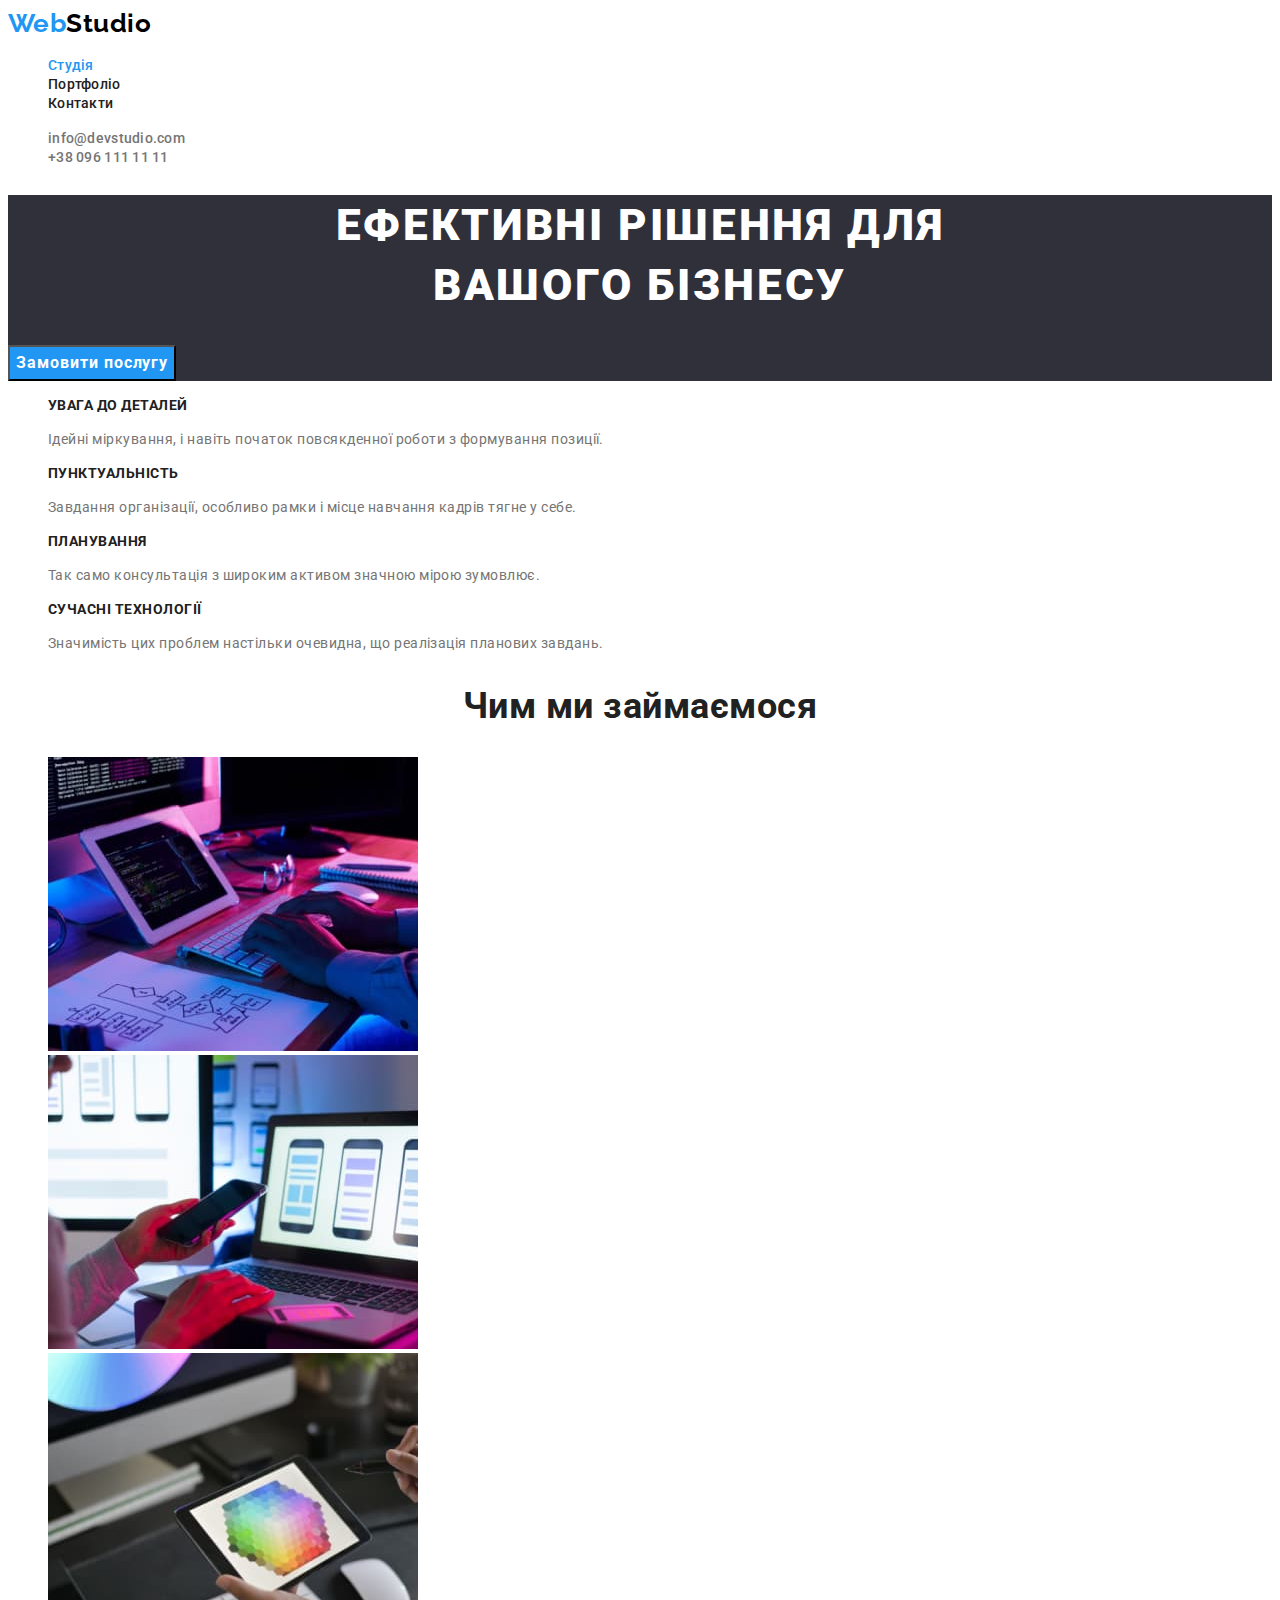
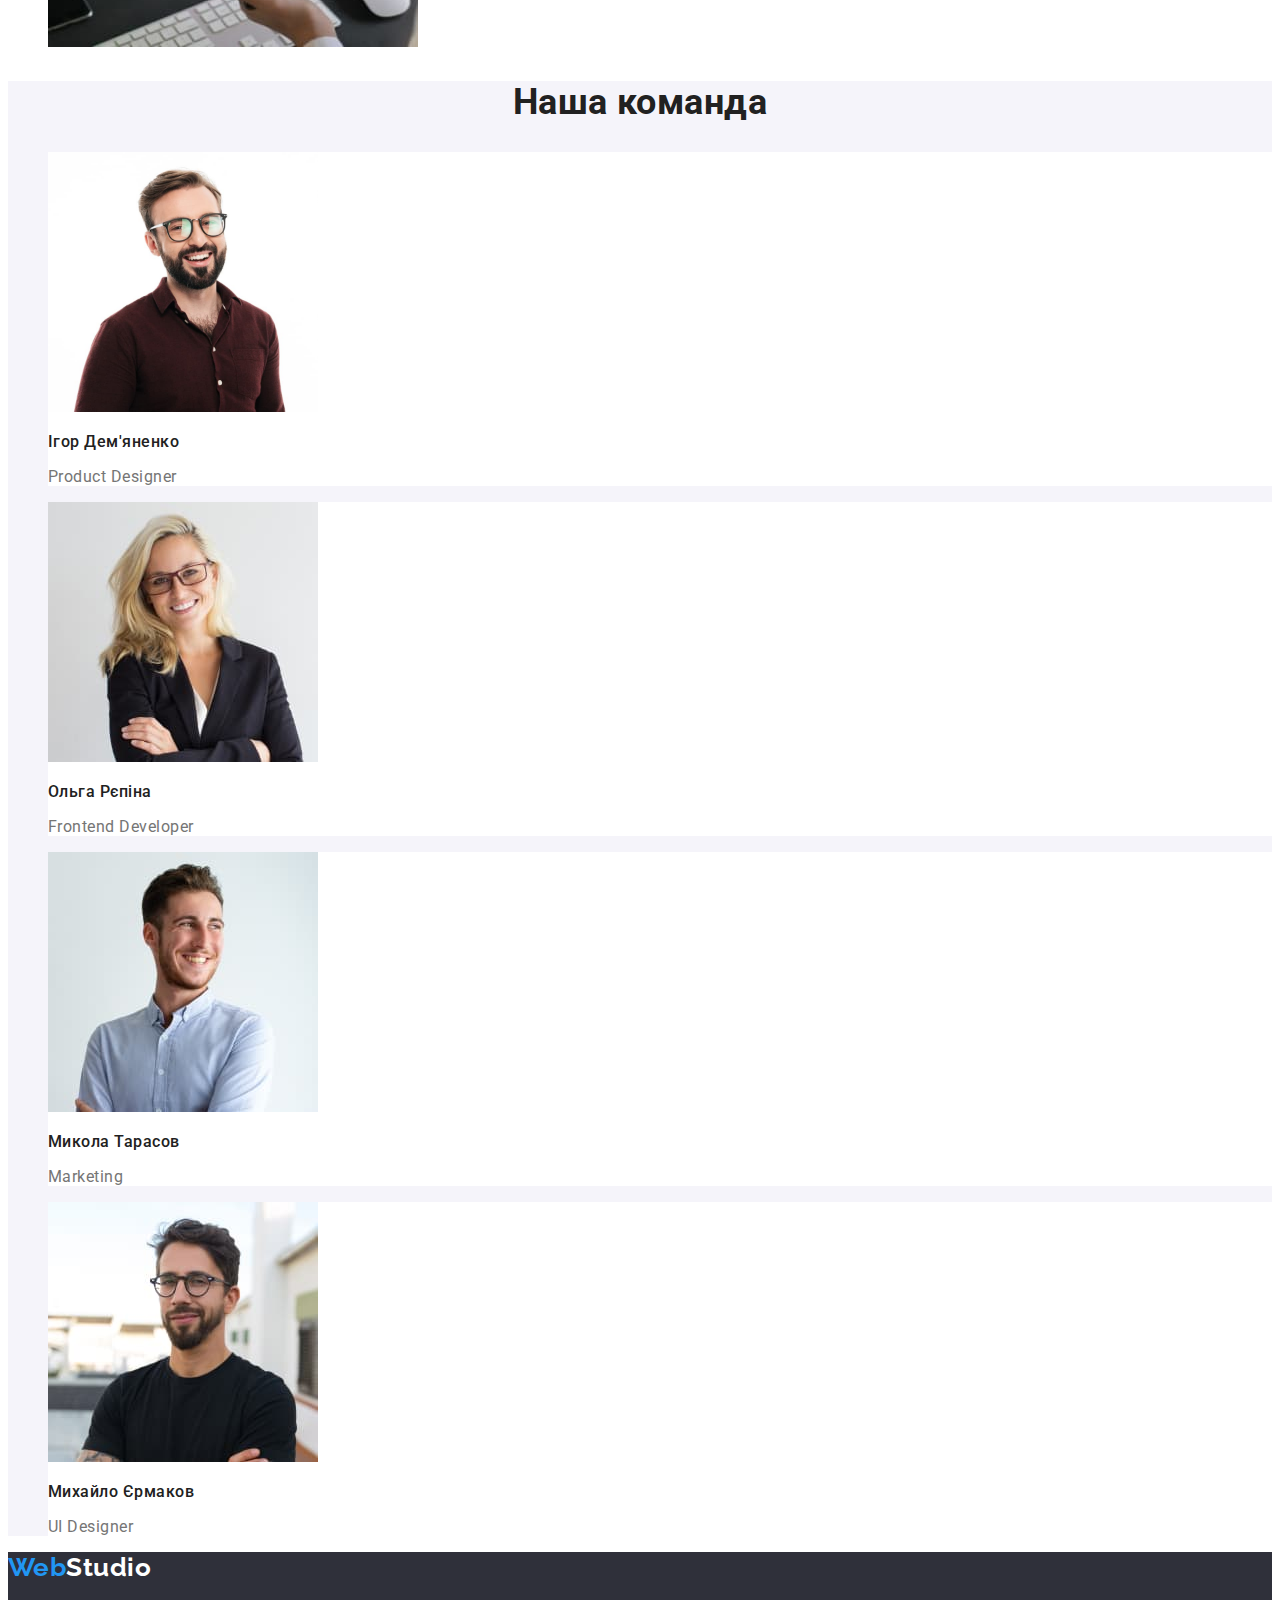
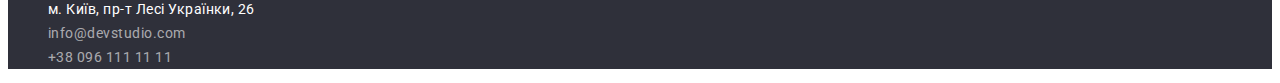
<file: index.html>
<!DOCTYPE html>
<html lang="uk">
  <head>
    <meta charset="UTF-8" />
    <meta http-equiv="X-UA-Compatible" content="IE=edge" />
    <meta name="viewport" content="width=device-width, initial-scale=1.0" />
    <title>Студія</title>
    <link rel="preconnect" href="https://fonts.googleapis.com" />
    <link rel="preconnect" href="https://fonts.gstatic.com" crossorigin />
    <link
      href="https://fonts.googleapis.com/css2?family=Raleway:wght@700&family=Roboto:wght@400;500;700;900&display=swap"
      rel="stylesheet"
    />
    <link rel="stylesheet" href="./css/styles.css" />
  </head>
  <body>
    <!-- шапка сайту -->
    <header class="page-header">
      <!--навігація -->
      <nav class="navigation">
        <a href="./index.html" class="logo link"
          >Web<span class="logo-dark">Studio</span>
        </a>
        <ul class="site-nav list">
          <li><a class="link current" href="./index.html">Студія</a></li>
          <li><a class="link" href="./portfolio.html">Портфоліо</a></li>
          <li><a class="link" href="#">Контакти</a></li>
        </ul>
      </nav>
      <!-- контакти -->
      <ul class="contact list">
        <li>
          <a class="link" href="mailto:info@devstudio.com"
            >info@devstudio.com</a
          >
        </li>
        <li><a class="link" href="tel:+380961111111">+38 096 111 11 11</a></li>
      </ul>
    </header>
    <main>
      <!-- hero -->
      <section class="hero">
        <h1 class="hero-title">
          Ефективні рішення для <br />
          вашого бізнесу
        </h1>
        <button class="hero-btn" type="button">Замовити послугу</button>
      </section>
      <!-- особливості -->
      <section class="features">
        <h2 class="visually-hidden">Переваги компанії</h2>
        <ul class="list">
          <li class="list-item">
            <h3 class="item-title">УВАГА ДО ДЕТАЛЕЙ</h3>
            <p class="item-text">
              Ідейні міркування, і навіть початок повсякденної роботи з
              формування позиції.
            </p>
          </li>
          <li class="list-item">
            <h3 class="item-title">ПУНКТУАЛЬНІСТЬ</h3>
            <p class="item-text">
              Завдання організації, особливо рамки і місце навчання кадрів тягне
              у себе.
            </p>
          </li>
          <li class="list-item">
            <h3 class="item-title">ПЛАНУВАННЯ</h3>
            <p class="item-text">
              Так само консультація з широким активом значною мірою зумовлює.
            </p>
          </li>
          <li class="list-item">
            <h3 class="item-title">СУЧАСНІ ТЕХНОЛОГІЇ</h3>
            <p class="item-text">
              Значимість цих проблем настільки очевидна, що реалізація планових
              завдань.
            </p>
          </li>
        </ul>
      </section>
      <!-- спектр послуг -->
      <section class="work">
        <h2 class="section-title">Чим ми займаємося</h2>
        <ul class="list">
          <li>
            <img
              src="./images/backenddevelopment.jpg"
              alt="розробка бекенду"
              width="370"
            />
          </li>
          <li>
            <img
              src="./images/frontenddevelopment.jpg"
              alt="розробка фронтенду"
              width="370"
            />
          </li>
          <li>
            <img
              src="./images/designcreation.jpg"
              alt="створення дизайну"
              width="370"
            />
          </li>
        </ul>
      </section>
      <!-- Команда -->
      <section class="team">
        <h2 class="section-title">Наша команда</h2>
        <ul class="list">
          <li class="member-card">
            <img
              src="./images/product_designer.jpg"
              alt="Продукт дизайнер Ігор Дем'яненко"
              width="270"
            />
            <h3 class="card-title">Ігор Дем'яненко</h3>
            <p class="card-text" lang="en">Product Designer</p>
          </li>
          <li class="member-card">
            <img
              src="./images/frontend_developer.jpg"
              alt="Фронтенд розробник, Ольга Рєпіна"
              width="270"
            />
            <h3 class="card-title">Ольга Рєпіна</h3>
            <p class="card-text" lang="en">Frontend Developer</p>
          </li>
          <li class="member-card">
            <img
              src="./images/marketing.jpg"
              alt="Маркетолог, Микола Тарасо"
              width="270"
            />
            <h3 class="card-title">Микола Тарасов</h3>
            <p class="card-text" lang="en">Marketing</p>
          </li>
          <li class="member-card">
            <img
              src="./images/ui_designer.jpg"
              alt="Дизайнер інтерфейсу Михайло Єрмаков"
              width="270"
            />
            <h3 class="card-title">Михайло Єрмаков</h3>
            <p class="card-text" lang="en">UI Designer</p>
          </li>
        </ul>
      </section>
    </main>
    <footer class="page-bottom">
      <a href="./index.html" class="logo link"
        >Web<span class="logo-light">Studio</span>
      </a>
      <!-- контакти -->
      <address class="superscription">
        <ul class="list">
          <li>
            <a
              class="direction link"
              href="https://goo.gl/maps/cTWkAjzzfi8sJrs26"
              target="_blank"
              rel="noopener noreferrer nofollow"
            >
              м. Київ, пр-т Лесі Українки, 26
            </a>
          </li>
          <li>
            <a class="contact link" href="mailto:info@devstudio.com"
              >info@devstudio.com</a
            >
          </li>
          <li>
            <a class="contact link" href="tel:+380961111111"
              >+38 096 111 11 11</a
            >
          </li>
        </ul>
      </address>
    </footer>
  </body>
</html>
</file>
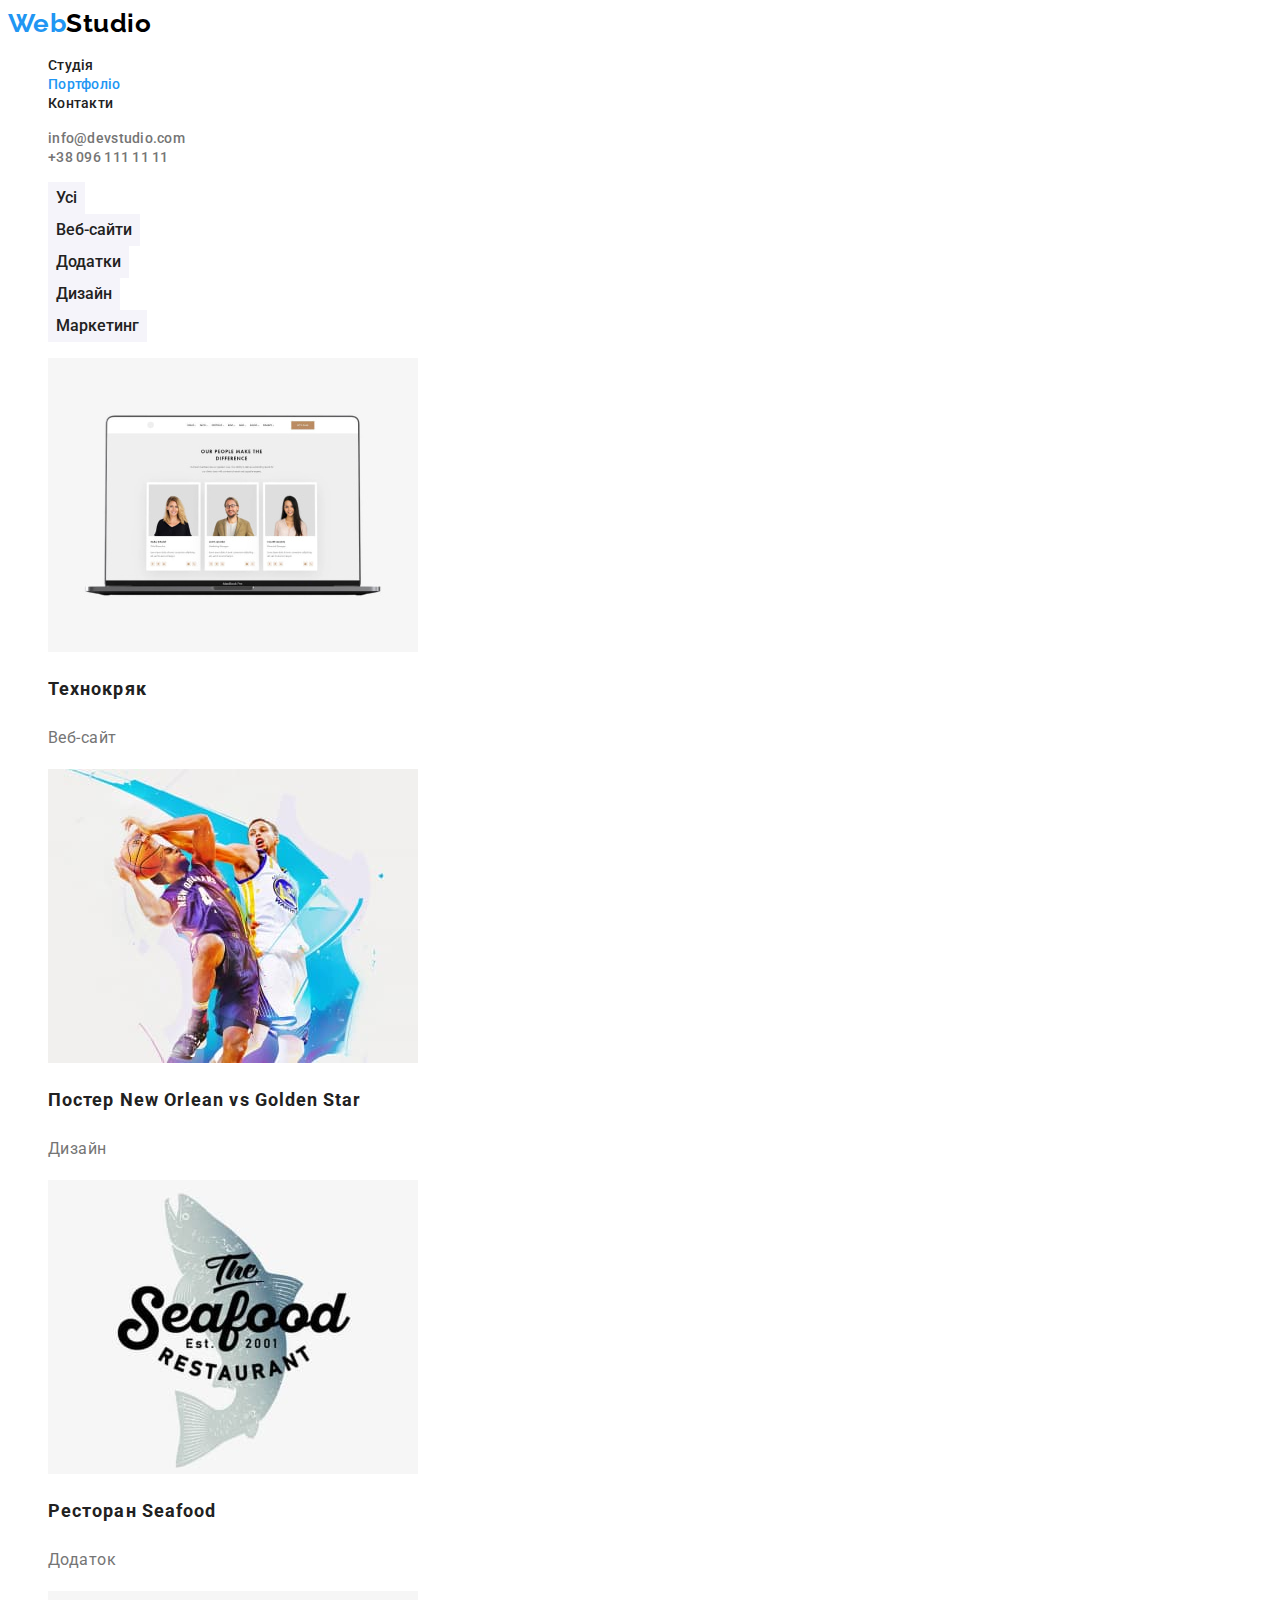
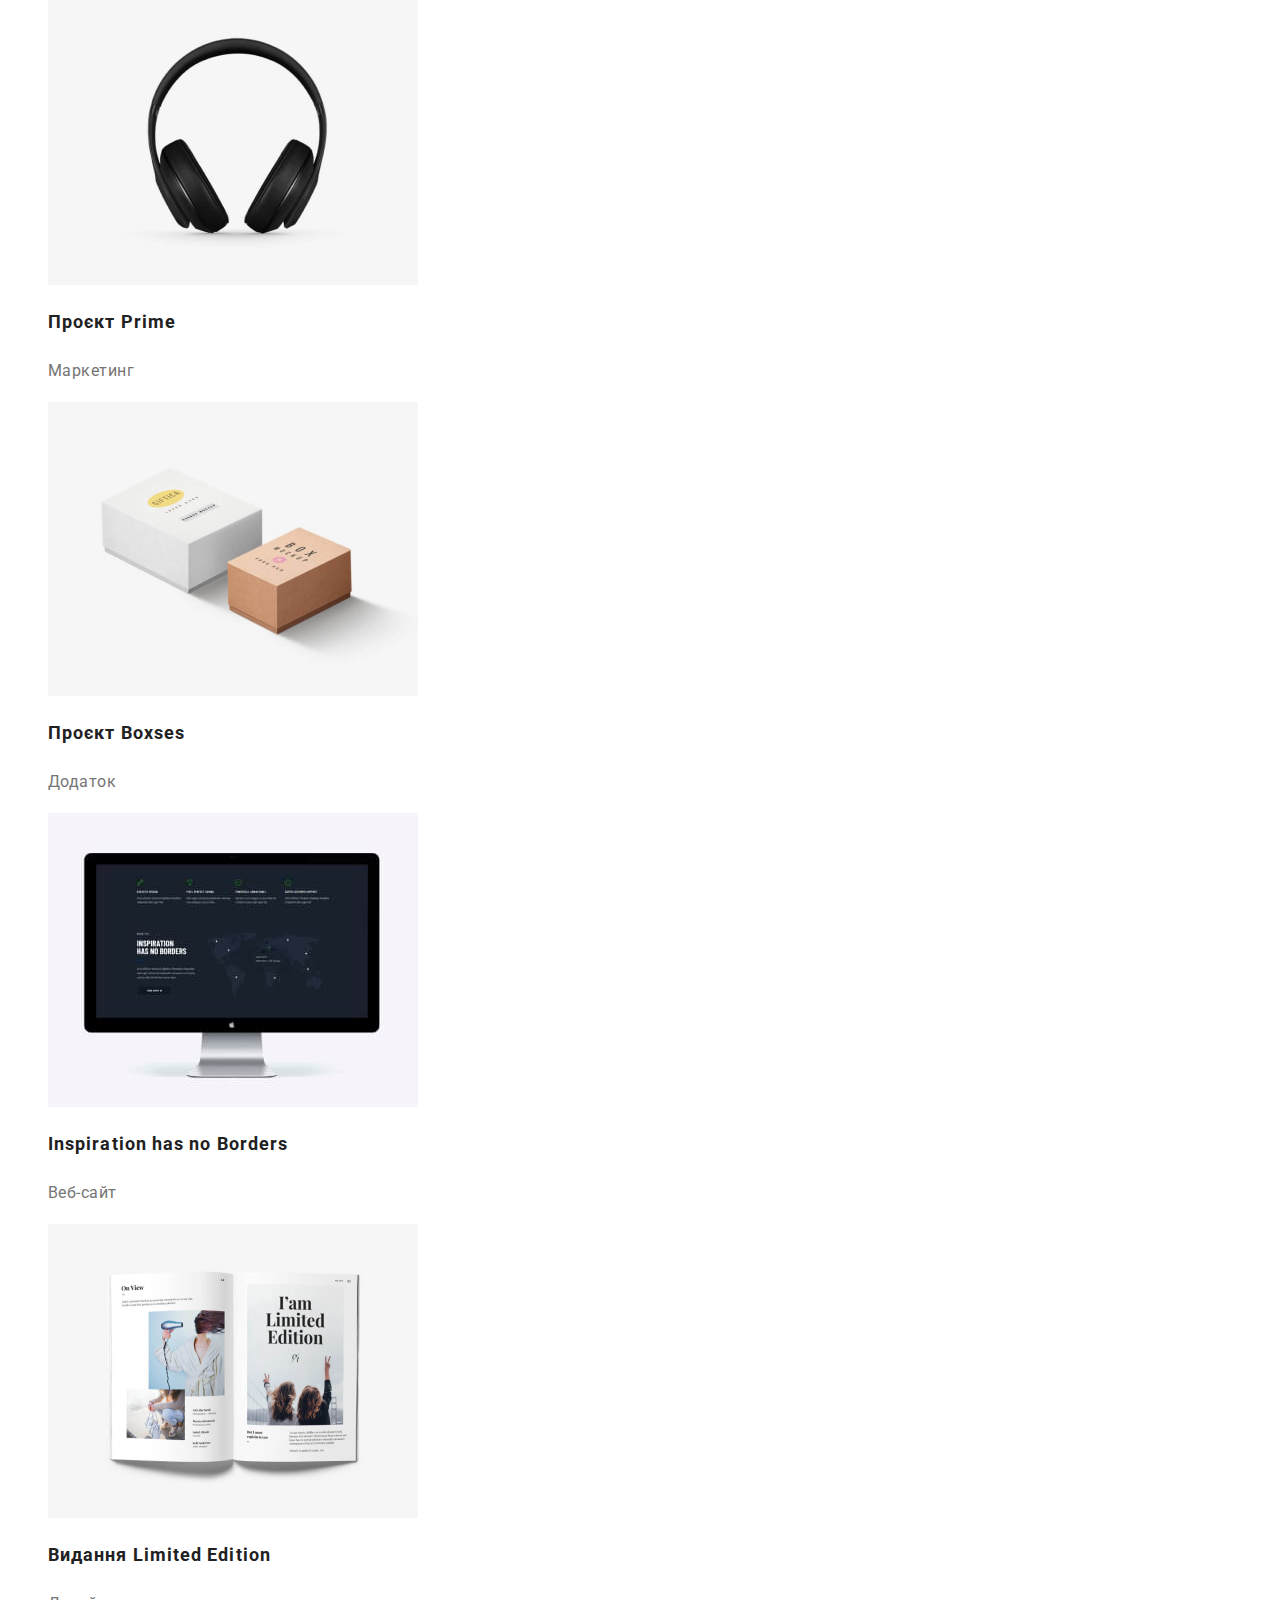
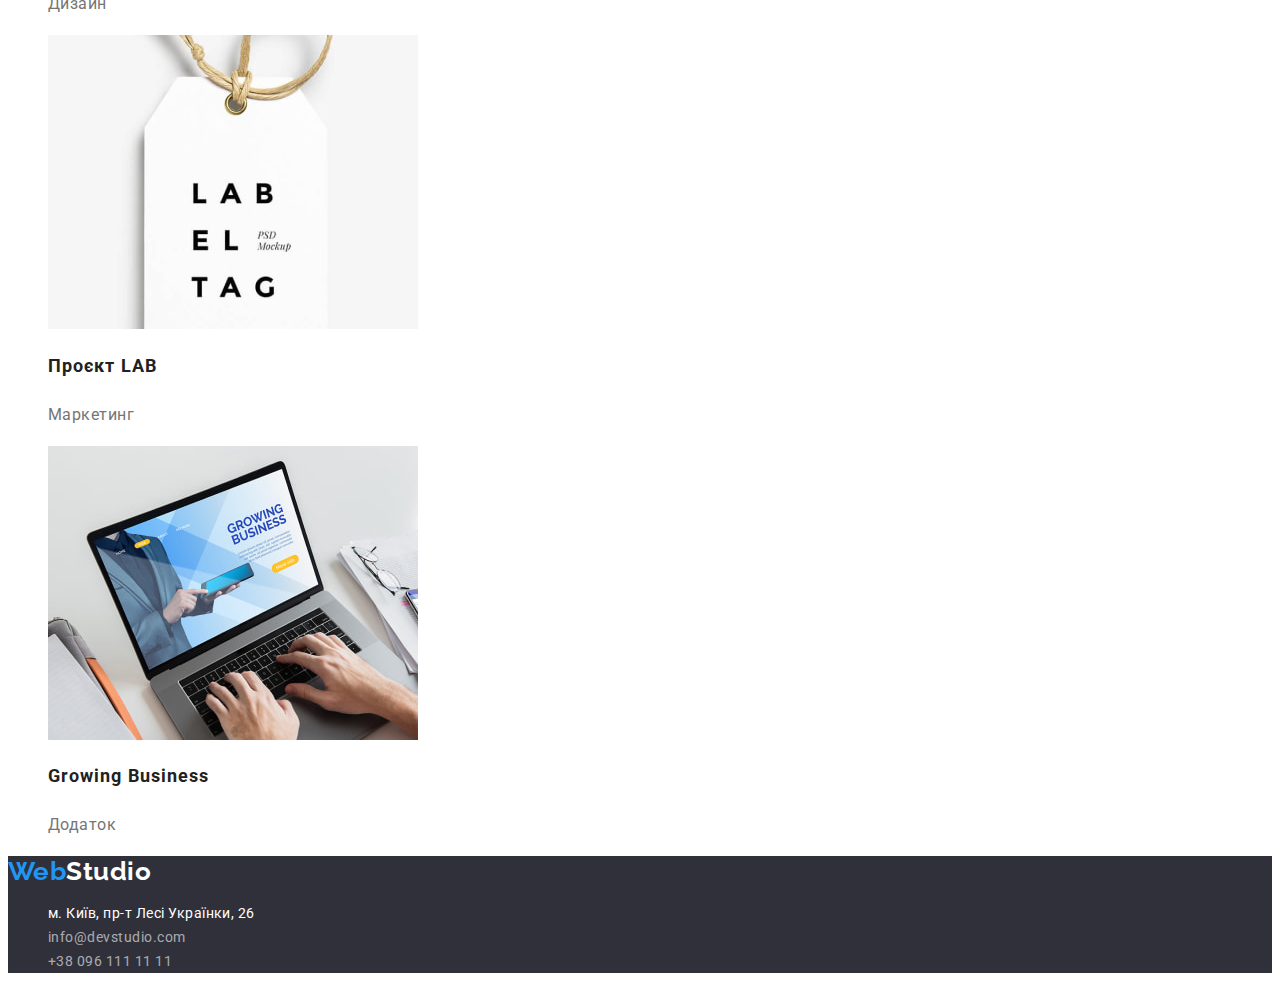
<file: portfolio.html>
<!DOCTYPE html>
<html lang="uk">
  <head>
    <meta charset="UTF-8" />
    <meta http-equiv="X-UA-Compatible" content="IE=edge" />
    <meta name="viewport" content="width=device-width, initial-scale=1.0" />
    <title>Портфоліо</title>
    <link rel="preconnect" href="https://fonts.googleapis.com" />
    <link rel="preconnect" href="https://fonts.gstatic.com" crossorigin />
    <link
      href="https://fonts.googleapis.com/css2?family=Raleway:wght@700&family=Roboto:wght@400;500;700;900&display=swap"
      rel="stylesheet"
    />
    <link rel="stylesheet" href="./css/styles.css" />
  </head>
  <body>
    <!-- шапка сайту -->
    <header class="page-header">
      <!--навігація -->
      <nav class="navigation">
        <a href="./index.html" class="logo link"
          >Web<span class="logo-dark">Studio</span>
        </a>
        <ul class="site-nav list">
          <li><a class="link" href="./index.html">Студія</a></li>
          <li><a class="link current" href="./portfolio.html">Портфоліо</a></li>
          <li><a class="link" href="#">Контакти</a></li>
        </ul>
      </nav>
      <!-- контакти -->
      <ul class="contact list">
        <li>
          <a class="link" href="mailto:info@devstudio.com"
            >info@devstudio.com</a
          >
        </li>
        <li><a class="link" href="tel:+380961111111">+38 096 111 11 11</a></li>
      </ul>
    </header>
    <main>      
      <section class="portfolio">
        <!-- спектр послуг -->
      <h1 class="visually-hidden">Портфоліо</h1>
        <ul class="list">
          <li><button class="btn" type="button">Усі</button></li>
          <li><button class="btn" type="button">Веб-сайти</button></li>
          <li><button class="btn" type="button">Додатки</button></li>
          <li><button class="btn" type="button">Дизайн</button></li>
          <li><button class="btn" type="button">Маркетинг</button></li>
        </ul>
        <ul class="list">
          <li class="list-item">
            <a class="link" href="#">
              <img
                src="./images/imgproject1.jpg"
                alt="Макбук з відкритим сайтом"
                width="370"
              />
              <h2 class="card-title">Технокряк</h2>
              <p class="card-text">Веб-сайт</p></a
            >
          </li>

          <li class="list-item">
            <a class="link" href="#">
              <img
                src="./images/imgproject2.jpg"
                alt="Баскетболісти змагаються за м'яч"
                width="370"
              />
              <h2 class="card-title">
                Постер
                <span lang="en"> New Orlean vs Golden Star</span>
              </h2>
              <p class="card-text">Дизайн</p></a
            >
          </li>

          <li class="list-item">
            <a class="link" href="#">
              <img
                src="./images/imgproject3.jpg"
                alt="Логотип ресторану морської їжі та риба"
                width="370"
              />
              <h2 class="card-title">
                Ресторан
                <span lang="en"> Seafood</span>
              </h2>
              <p class="card-text">Додаток</p></a
            >
          </li>

          <li class="list-item">
            <a class="link" href="#">
              <img src="./images/imgproject4.jpg" alt="Навушники" width="370" />
              <h2 class="card-title">
                Проєкт
                <span lang="en"> Prime</span>
              </h2>
              <p class="card-text">Маркетинг</p></a
            >
          </li>

          <li class="list-item">
            <a class="link" href="#">
              <img
                src="./images/imgproject5.jpg"
                alt="Дві різні коробки"
                width="370"
              />
              <h2 class="card-title">
                Проєкт
                <span lang="en"> Boxses</span>
              </h2>
              <p class="card-text">Додаток</p></a
            >
          </li>

          <li class="list-item">
            <a class="link" href="#">
              <img
                src="./images/imgproject6.jpg"
                alt="Веб-сайт на дисплеї"
                width="370"
              />
              <h2 class="card-title" lang="en">Inspiration has no Borders</h2>
              <p class="card-text">Веб-сайт</p></a
            >
          </li>

          <li class="list-item">
            <a class="link" href="#">
              <img
                src="./images/imgproject7.jpg"
                alt="Відкритий глянцевий журнал"
                width="370"
              />
              <h2 class="card-title">
                Видання
                <span lang="en"> Limited Edition</span>
              </h2>
              <p class="card-text">Дизайн</p></a
            >
          </li>

          <li class="list-item">
            <a class="link" href="#">
              <img
                src="./images/imgproject8.jpg"
                alt="Біла бірка на мотузковій петлі з написом LAB EL TAG PSD Mockup"
                width="370"
              />
              <h2 class="card-title">
                Проєкт
                <span lang="en"> LAB</span>
              </h2>
              <p class="card-text">Маркетинг</p></a
            >
          </li>

          <li class="list-item">
            <a class="link" href="#">
              <img
                src="./images/imgproject9.jpg"
                alt="Папери, окуляри, смартфон, руки чоловіка на клавіатурі ноутбука з відкритим додатком"
                width="370"
              />
              <h2 class="card-title" lang="en">Growing Business</h2>
              <p class="card-text">Додаток</p></a
            >
          </li>
        </ul>
      </section>
    </main>
    <footer class="page-bottom">
      <a href="./index.html" class="logo link"
        >Web<span class="logo-light">Studio</span>
      </a>
      <!-- контакти -->
      <address class="superscription">
        <ul class="list">
          <li>
            <a
              class="direction link"
              href="https://goo.gl/maps/cTWkAjzzfi8sJrs26"
              target="_blank"
              rel="noopener noreferrer nofollow"
            >
              м. Київ, пр-т Лесі Українки, 26
            </a>
          </li>
          <li>
            <a class="contact link" href="mailto:info@devstudio.com"
              >info@devstudio.com</a
            >
          </li>
          <li>
            <a class="contact link" href="tel:+380961111111"
              >+38 096 111 11 11</a
            >
          </li>
        </ul>
      </address>
    </footer>
  </body>
</html>
</file>
<file: css/styles.css>
/* перемінні палітри кольорів */
:root {
  --accent-color: #2196f3;
  --dark-text-color: #000;
  --light-text-color: #fff;
  --primary-text-color: #757575;
  --secondary-text-color: #212121;
  --hero-text-color: var(--light-text-color);
  --glassy-white-text: rgba(255, 255, 255, 0.6);
  --main-bg-color: #fff;
  --second-bg-color: #2f303a;
  --team-bg-color: #f5f4fa;
  --order-btn-color: var(--accent-color);
  --active-btn-color: #188ce8;
  --filter-btn-color: #f5f4fa;
}
/* застосуавння загальних стилів для сторінки    */
body {
  color: var(--primary-text-color);
  background-color: var(--main-bg-color);
  font-family: "Roboto", sans-serif;
  letter-spacing: 0.03em;
}
/* скидання стилів списку по замовчуванню */
.list {
  list-style: none;
}
/* скидання стилів посилань по замовчуванню */
.link {
  text-decoration: none;
  color: inherit;
}
/* стилі логотипу компанії */
.logo {
  color: var(--accent-color);
  font-family: "Raleway", sans-serif;
  font-weight: 700;
  font-size: 26px;
  line-height: calc(31 / 26);
  text-transform: capitalize;
}
/* лого в хедері */
.logo-dark {
  color: var(--dark-text-color);
}

/* навігація сайту */
.site-nav .link:hover,
.site-nav .link:focus,
.contact .link:hover,
.contact .link:focus,
.site-nav .link.current {
  color: var(--accent-color);
}
.site-nav.list .link,
.contact.list .link {
  font-weight: 500;
  font-size: 14px;
  line-height: calc(16 / 14);
  letter-spacing: 0.02em;
}
.site-nav .link {
  color: var(--secondary-text-color);
  text-transform: capitalize;
}
/* застосування другого кольору фону */
.hero,
.page-bottom {
  background-color: var(--second-bg-color);
}
/* заголовок секції героя */
.hero-title {
  color: var(--hero-text-color);
  font-weight: 900;
  font-size: 44px;
  line-height: calc(60 / 44);
  text-align: center;
  letter-spacing: 0.06em;
  text-transform: uppercase;
}
/* кнопка секції героя */
.hero-btn {
  color: var(--hero-text-color);
  background-color: var(--order-btn-color);
  font-family: inherit;
  font-weight: 700;
  font-size: 16px;
  letter-spacing: 0.06em;
  line-height: calc(30 / 16);
  cursor: pointer;
}
/* .hero-btn::first-letter {
  text-transform: capitalize;
} */
/* активний стан для кнопки */
.hero-btn:hover,
.hero-btn:focus {
  background-color: var(--active-btn-color);
}
/* заголовок секції особливості */
.item-title {
  color: var(--secondary-text-color);
}
/* .item-title::first-letter,
.item-title::first-letter {
  text-transform: capitalize;
} */
.features .item-title {
  font-weight: 700;
  font-size: 14px;
  line-height: calc(16 / 14);
  text-transform: uppercase;
}
/* текст елементу списку секції особливості */
.features .item-text {
  font-size: 14px;
  line-height: calc(24 / 14);
}
.section-title {
  color: var(--secondary-text-color);
  font-weight: 700;
  font-size: 36px;
  line-height: calc(42 / 36);
  text-align: center;
}
/* Приховування логічного заголовку */
.visually-hidden {
  position: absolute;
  width: 1px;
  height: 1px;
  margin: -1px;
  border: 0;
  padding: 0;

  white-space: nowrap;
  clip-path: inset(100%);
  clip: rect(0 0 0 0);
  overflow: hidden;
}

/* секція команда */
/* фон секції */
.team {
  background-color: var(--team-bg-color);
}
/* фон картки члена команди */
.member-card {
  background-color: var(--main-bg-color);
}
/* заголовок картки та її текст*/
.card-title {
  color: var(--secondary-text-color);
  font-weight: 500;
}
.card-title,
.card-text {
  font-size: 16px;
  line-height: calc(19 / 16);
}
/* футер */

/* лого в футері , та адресса*/
.logo-light,
.direction {
  color: var(--light-text-color);
}
/* шрифт в контейнері адресси*/
.superscription {
  font-style: normal;
  font-size: 14px;
  line-height: calc(24 / 14);
}
/* пошта й номер */
.page-bottom .contact {
  color: var(--glassy-white-text);
}
.direction:hover,
.page-bottom .contact:hover,
.direction:focus,
.page-bottom .contact:focus {
  color: var(--accent-color);
}
/* --------------------------------- */
/* портфоліо */
/* кнопки фільтрів */
.portfolio .btn {
  background-color: var(--filter-btn-color);
  color: var(--secondary-text-color);
  font-family: inherit;
  font-weight: 500;
  font-size: 16px;
  line-height: calc(26 / 16);
  border-color: transparent;
  /* text-transform: capitalize; */
  cursor: pointer;
}
/*кнопки фільтрів при наведенні та фокусі*/
.portfolio .btn:hover,
.portfolio .btn:focus {
  background-color: var(--accent-color);
  color: var(--light-text-color);
}
/* картки портфоліо */
/* фон картки */
.portfolio .list-item {
  background-color: var(--main-bg-color);
}
/* заголовок картки портфоліо */
.portfolio .card-title {
  font-weight: 700;
  font-size: 18px;
  line-height: calc(36 / 18);
  letter-spacing: 0.06em;
}
/* текст картки портфоліо */
.portfolio .card-text {
  font-size: 16px;
  line-height: calc(30 / 16);
}
</file>
